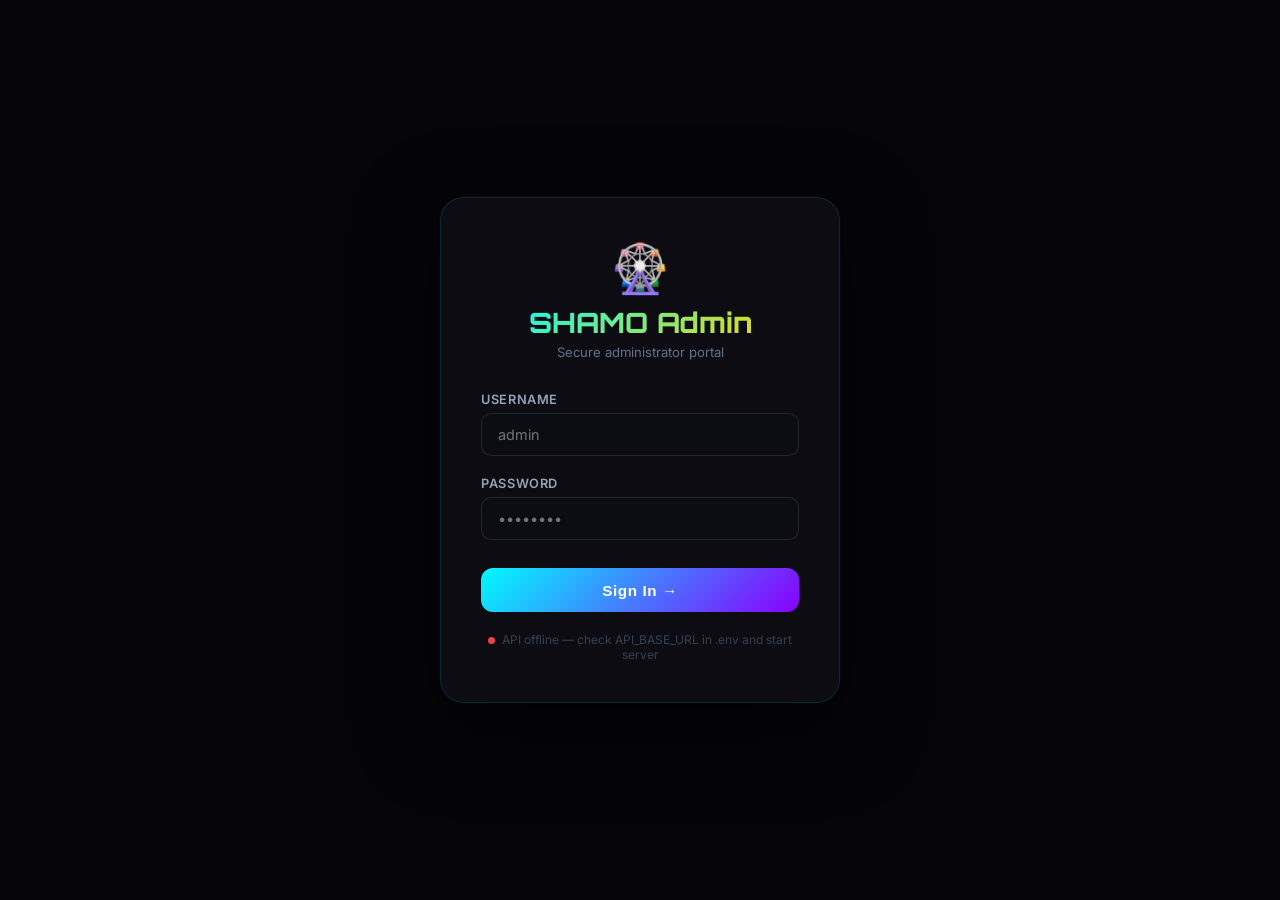
<file: admin/index.html>
<!DOCTYPE html>
<html lang="en">

<head>
  <meta charset="UTF-8" />
  <meta name="viewport" content="width=device-width,initial-scale=1.0" />
  <title>SHAMO Admin — Dashboard</title>
  <link href="https://fonts.googleapis.com/css2?family=Orbitron:wght@500;600;700;800;900&family=Inter:wght@300;400;500;600;700&display=swap" rel="stylesheet" />
  <link rel="stylesheet" href="_shared.css" />
  <style>
    .db-badge {
      display: inline-flex;
      align-items: center;
      gap: 0.5rem;
      background: rgba(0, 0, 0, 0.35);
      border: 1px solid rgba(0, 250, 255, 0.2);
      border-radius: 999px;
      padding: 0.35rem 0.9rem;
      font-size: 0.75rem;
      font-weight: 600;
      letter-spacing: 0.04em;
      color: var(--muted);
      transition: border-color 0.3s, box-shadow 0.3s, color 0.3s;
    }
    .db-badge.ok {
      color: var(--cyan);
      border-color: rgba(0, 250, 255, 0.4);
      box-shadow: 0 0 20px rgba(0, 250, 255, 0.15);
    }
    .db-dot {
      width: 8px;
      height: 8px;
      border-radius: 50%;
      background: var(--muted2);
      flex-shrink: 0;
      transition: background 0.3s, box-shadow 0.3s;
    }
    .db-dot.ok {
      background: var(--cyan);
      box-shadow: 0 0 0 0 rgba(0, 250, 255, 0.6);
      animation: db-pulse-cyan 2s ease-in-out infinite;
    }
    .db-dot.err {
      background: var(--red);
      box-shadow: 0 0 12px rgba(255, 51, 102, 0.5);
    }
    @keyframes db-pulse-cyan {
      0%, 100% { box-shadow: 0 0 0 0 rgba(0, 250, 255, 0.5); }
      70% { box-shadow: 0 0 0 8px rgba(0, 250, 255, 0); }
    }
  </style>
</head>

<body>
  <div class="admin-layout">
    <div id="sidebar" class="sidebar"></div>
    <div class="main-area">
      <div class="topbar">
        <h1>Dashboard <span class="subtitle">— Overview</span></h1>
        <div class="topbar-actions">
          <div class="db-badge" id="dbBadge" title="Database connection status">
            <span class="db-dot" id="dbDot"></span>
            <span id="dbLabel">Checking DB…</span>
          </div>
          <button class="btn btn-ghost btn-sm" onclick="loadAll()">🔄 Refresh</button>
          <span id="lastUpdated" style="font-size:.72rem;color:var(--muted);letter-spacing:.01em;min-width:200px;text-align:right"></span>
        </div>
      </div>
      <div class="content">
        <!-- Stats grid -->
        <div class="stats-grid" id="statsGrid">
          <div class="stat-card">
            <div class="stat-value" style="color:var(--muted)">…</div>
            <div class="stat-label">Loading</div>
          </div>
          <div class="stat-card">
            <div class="stat-value" style="color:var(--muted)">…</div>
            <div class="stat-label">Loading</div>
          </div>
          <div class="stat-card">
            <div class="stat-value" style="color:var(--muted)">…</div>
            <div class="stat-label">Loading</div>
          </div>
          <div class="stat-card">
            <div class="stat-value" style="color:var(--muted)">…</div>
            <div class="stat-label">Loading</div>
          </div>
          <div class="stat-card">
            <div class="stat-value" style="color:var(--muted)">…</div>
            <div class="stat-label">Loading</div>
          </div>
          <div class="stat-card">
            <div class="stat-value" style="color:var(--muted)">…</div>
            <div class="stat-label">Loading</div>
          </div>
        </div>

        <div class="grid-2">
          <!-- Active Game -->
          <div class="panel">
            <div class="panel-header">
              <h2>🎮 Active Game</h2>
            </div>
            <div class="panel-body" id="activeGamePanel">
              <div style="color:var(--muted);padding:1rem;text-align:center">⏳ Loading…</div>
            </div>
          </div>

          <!-- Pending Attention -->
          <div class="panel">
            <div class="panel-header">
              <h2>🔔 Pending Attention</h2>
            </div>
            <div class="panel-body" id="pendingPanel">
              <div style="color:var(--muted);padding:1rem;text-align:center">⏳ Loading…</div>
            </div>
          </div>
        </div>

        <div class="grid-2">
          <!-- Top Players -->
          <div class="panel">
            <div class="panel-header">
              <h2>🏆 Top Players</h2>
            </div>
            <div class="panel-body" id="leaderboardPanel">
              <div style="color:var(--muted);text-align:center">⏳ Loading…</div>
            </div>
          </div>

          <!-- Quick Actions -->
          <div class="panel">
            <div class="panel-header">
              <h2>⚡ Quick Actions</h2>
            </div>
            <div class="panel-body" style="display:flex;flex-direction:column;gap:.65rem">
              <a href="games.html" class="btn btn-primary">🎮 Manage Games</a>
              <a href="questions.html" class="btn btn-green">❓ Review Questions</a>
              <a href="withdrawals.html" class="btn btn-ghost">💸 Process Withdrawals</a>
              <a href="companies.html" class="btn btn-ghost">🏢 Verify Companies</a>
              <a href="analytics.html" class="btn btn-ghost">📈 View Analytics</a>
            </div>
          </div>
        </div>
      </div>
    </div>
  </div>
  <!-- SHAMO_ENV -->
  <script src="_shared.js"></script>
  <script>
    buildSidebar('dashboard');

    // Live Ethiopian clock
    function tickEtClock() {
      const el = document.getElementById('lastUpdated');
      if (el) el.textContent = '🕐 ' + fmtTimeOnly(new Date()) + ' · Ethiopia';
    }
    tickEtClock();
    setInterval(tickEtClock, 1000);

    async function loadAll() {
      await Promise.all([loadStats(), loadActiveGame(), loadPending(), loadLeaderboard()]);
    }

    async function loadStats() {
      try {
        const s = await apiGet('/stats');
        const warn = s.stats_degraded
          ? `<div style="grid-column:1/-1;padding:.85rem 1rem;background:rgba(249,115,22,.12);border:1px solid rgba(249,115,22,.35);border-radius:10px;font-size:.82rem;color:#fdba74;margin-bottom:.35rem">⚠️ Dashboard data may be incomplete. ${String(s.stats_error || '').replace(/</g, '&lt;')}</div>`
          : '';
        const payoutShow = (s.total_payout != null && s.total_payout !== '') ? s.total_payout : (s.platform_fee_income ?? 0);
        document.getElementById('statsGrid').innerHTML = warn + [
          { icon: '👥', label: 'Total Users', val: fmtN(s.total_users), cls: 'blue' },
          { icon: '✅', label: 'Active Users', val: fmtN(s.active_users), cls: 'green' },
          { icon: '🚫', label: 'Banned', val: fmtN(s.banned_users), cls: 'red' },
          { icon: '🎮', label: 'Total Games', val: fmtN(s.total_games), cls: 'purple' },
          { icon: '🏢', label: 'Companies', val: fmtN(s.total_companies), cls: 'gold' },
          { icon: '❓', label: 'Pending Questions', val: fmtN(s.pending_questions), cls: 'gold' },
          { icon: '💸', label: 'Pending Withdrawals', val: fmtN(s.pending_withdrawals), cls: 'orange' },
          { icon: '💰', label: 'Platform fee income', val: fmt$(payoutShow), cls: 'green' },
        ].map(s => `<div class="stat-card ${s.cls}">
      <div class="stat-icon ${s.cls}">${s.icon}</div>
      <div class="stat-value">${s.val}</div>
      <div class="stat-label">${s.label}</div>
    </div>`).join('');
        if (s.stats_degraded) showToast('Some stats could not be loaded — check API logs / database.', 'error', 5000);
      } catch (e) {
        document.getElementById('statsGrid').innerHTML = `<div style="color:var(--muted);grid-column:1/-1;text-align:center">❌ Failed to load stats: ${e.message}</div>`;
      }
    }

    async function loadActiveGame() {
      try {
        const r = await apiGet('/games?status=active&per_page=1');
        const g = r.data?.[0];
        const el = document.getElementById('activeGamePanel');
        if (!g) { el.innerHTML = '<div style="color:var(--muted);text-align:center;padding:1rem">No active game right now</div>'; return; }
        el.innerHTML = `
      <div style="display:flex;justify-content:space-between;align-items:start;margin-bottom:.75rem">
        <div>
          <div style="font-weight:700;font-size:1rem">${g.title}</div>
          <div style="font-size:.72rem;color:var(--muted)">${fmtDate(g.game_date)}</div>
          <div style="font-size:.72rem;color:#E8B84B;margin-top:2px">
            ${g.starts_at ? '▶ ' + fmtTime(g.starts_at) : ''}
            ${g.ends_at   ? ' — ⏹ ' + fmtTime(g.ends_at) : ''}
          </div>
        </div>
        ${badge(g.status)}
      </div>
      <div style="display:grid;grid-template-columns:1fr 1fr;gap:.5rem;margin-bottom:.75rem">
        <div style="background:var(--surface);border-radius:8px;padding:.6rem;text-align:center">
          <div style="font-weight:700;color:var(--gold)">${fmtN(g.prize_pool_etb || g.prize_pool_remaining || 0)} ETB</div>
          <div style="font-size:.7rem;color:var(--muted)">Prize Pool</div>
        </div>
        <div style="background:var(--surface);border-radius:8px;padding:.6rem;text-align:center">
          <div style="font-weight:700">${fmtN(g.total_players)}</div>
          <div style="font-size:.7rem;color:var(--muted)">Players</div>
        </div>
      </div>
      <button class="btn btn-red btn-sm" onclick="endGame('${g.id}')">⏹ End Game</button>`;
      } catch (e) {
        document.getElementById('activeGamePanel').innerHTML = `<span style="color:var(--muted)">${e.message}</span>`;
      }
    }

    async function endGame(id) {
      try {
        await apiPost(`/games/${id}/end`);
        showToast('Game ended', 'info');
        loadActiveGame(); loadStats();
      } catch (e) { showToast(e.message, 'error'); }
    }

    async function loadPending() {
      try {
        const [w, q2, c] = await Promise.all([
          apiGet('/withdrawals?status=pending&per_page=3'),
          apiGet('/questions?status=pending&per_page=3'),
          apiGet('/companies?status=pending&per_page=3'),
        ]);
        let html = '';
        if (w.total > 0) html += `<a href="withdrawals.html" class="alert-item orange">💸 <b>${w.total}</b> pending withdrawal${w.total > 1 ? 's' : ''}</a>`;
        if (q2.total > 0) html += `<a href="questions.html" class="alert-item gold">❓ <b>${q2.total}</b> question${q2.total > 1 ? 's' : ''} need review</a>`;
        if (c.total > 0) html += `<a href="companies.html" class="alert-item blue">🏢 <b>${c.total}</b> company application${c.total > 1 ? 's' : ''}</a>`;
        if (!html) html = '<div style="color:var(--muted);text-align:center;padding:1rem">✅ All clear!</div>';
        document.getElementById('pendingPanel').innerHTML = html;
      } catch (e) {
        document.getElementById('pendingPanel').innerHTML = `<span style="color:var(--muted)">${e.message}</span>`;
      }
    }

    async function loadLeaderboard() {
      try {
        const r = await apiGet('/users?sort=total_earned&per_page=5');
        const el = document.getElementById('leaderboardPanel');
        if (!r.data?.length) { el.innerHTML = '<div style="color:var(--muted);text-align:center">No data yet</div>'; return; }
        el.innerHTML = r.data.map((u, i) => `
      <div class="list-row" style="display:flex;align-items:center;gap:.75rem;padding:.5rem 0;border-bottom:1px solid var(--border)">
        <div style="font-size:1.2rem">${['🥇', '🥈', '🥉', '4️⃣', '5️⃣'][i] || i + 1}</div>
        <div style="flex:1">
          <div style="font-weight:600;font-size:.88rem">${u.first_name || ''} ${u.last_name || ''}</div>
          <div style="font-size:.72rem;color:var(--muted)">@${u.telegram_username || '—'} · ${u.games_played || 0} games</div>
        </div>
        <div style="font-weight:700;color:var(--gold)">${fmt$(u.total_earned)}</div>
      </div>`).join('');
      } catch (e) {
        document.getElementById('leaderboardPanel').innerHTML = `<span style="color:var(--muted)">${e.message}</span>`;
      }
    }

    // ── Live DB status badge ──────────────────────────
    async function checkDB() {
      const badge = document.getElementById('dbBadge');
      const dot = document.getElementById('dbDot');
      const label = document.getElementById('dbLabel');
      try {
        const r = await fetch(API + '/health', { signal: AbortSignal.timeout(4000) });
        const d = await r.json();
        const ok = d.db === 'connected';
        dot.className = 'db-dot ' + (ok ? 'ok' : 'err');
        label.textContent = ok ? 'DB Connected' : 'DB Offline';
        if (badge) badge.classList.toggle('ok', ok);
      } catch {
        dot.className = 'db-dot err';
        label.textContent = 'API Offline';
        if (badge) badge.classList.remove('ok');
      }
    }
    checkDB();
    setInterval(checkDB, 30000); // re-check every 30 s

    loadAll();
  </script>
</body>

</html>
</file>
<file: admin/_shared.css>
/* SHAMO Admin — Dark luxury gaming / e-sports control panel */
@import url('https://fonts.googleapis.com/css2?family=Orbitron:wght@500;600;700;800;900&family=Inter:wght@300;400;500;600;700&display=swap');

*,
*::before,
*::after {
  box-sizing: border-box;
  margin: 0;
  padding: 0;
}

:root {
  /* Luxury dark — deep matte charcoal */
  --bg: #0F0F14;
  --surface: #14141c;
  --card: #18181f;
  --card2: #1c1c24;
  /* Accents — warm gold #D4A017 + muted cyan */
  --gold: #D4A017;
  --gold-dim: rgba(212, 160, 23, 0.12);
  --gold2: #e4b830;
  --cyan: #00d4e0;
  --cyan-dim: rgba(0, 212, 224, 0.1);
  --violet: #8a00ff;
  --violet-dim: rgba(138, 0, 255, 0.1);
  --green: #00ff88;
  --blue: #00d4ff;
  --purple: #a855f7;
  --red: #ff3366;
  --orange: #ff9500;
  /* Borders — light silver transparent, menu dividers #FFFFFF12 */
  --border: rgba(255, 255, 255, 0.08);
  --border2: rgba(255, 255, 255, 0.10);
  --border-subtle: rgba(255, 255, 255, 0.05);
  --border-divider: rgba(255, 255, 255, 0.12);
  --text: #e8ecf4;
  --muted: #94a3b8;
  --muted2: #64748b;
  --sidebar-w: 260px;
  --sidebar-w-collapsed: 72px;
  /* Soft matte glow (reduced neon) */
  --glow-cyan: 0 0 20px rgba(0, 212, 224, 0.12);
  --glow-gold: 0 0 20px rgba(212, 160, 23, 0.14);
  --glow-violet: 0 0 16px rgba(138, 0, 255, 0.12);
  /* Spacing — generous whitespace */
  --space-3xs: 0.25rem;
  --space-2xs: 0.5rem;
  --space-xs: 0.75rem;
  --space-sm: 1rem;
  --space-md: 1.25rem;
  --space-lg: 1.5rem;
  --space-xl: 2rem;
  --space-2xl: 2.5rem;
  --space-3xl: 3rem;
  --touch-min: 44px;
}

html,
body {
  height: 100%;
  font-family: 'Inter', sans-serif;
  background: var(--bg);
  color: var(--text);
  font-size: 14px;
  line-height: 1.5;
  -webkit-font-smoothing: antialiased;
  -moz-osx-font-smoothing: grayscale;
}

/* Typography — Orbitron for headings */
h1, h2, h3, .font-heading {
  font-family: 'Orbitron', sans-serif;
  font-weight: 700;
  letter-spacing: 0.02em;
}

/* Scrollbar — thin, cyan-gold accent */
::-webkit-scrollbar {
  width: 6px;
  height: 6px;
}
::-webkit-scrollbar-track {
  background: var(--surface);
}
::-webkit-scrollbar-thumb {
  background: linear-gradient(180deg, var(--cyan), var(--gold));
  border-radius: 3px;
}
::-webkit-scrollbar-thumb:hover {
  background: var(--cyan);
  box-shadow: 0 0 10px rgba(0, 212, 224, 0.15);
}

/* LAYOUT */
.admin-layout {
  display: flex;
  height: 100vh;
  overflow: hidden;
}

/* SIDEBAR — glassmorphism, collapsible */
.sidebar {
  width: var(--sidebar-w);
  background: rgba(20, 20, 28, 0.88);
  backdrop-filter: blur(20px);
  -webkit-backdrop-filter: blur(20px);
  border-right: 1px solid var(--border);
  display: flex;
  flex-direction: column;
  flex-shrink: 0;
  overflow-x: hidden;
  overflow-y: auto;
  transition: width 0.3s cubic-bezier(0.4, 0, 0.2, 1), box-shadow 0.3s ease, opacity 0.25s ease;
  position: relative;
}
.sidebar::after {
  content: '';
  position: absolute;
  top: 0;
  right: 0;
  width: 1px;
  height: 100%;
  background: linear-gradient(180deg, transparent, rgba(0, 246, 255, 0.06), transparent);
  pointer-events: none;
}
.sidebar.collapsed {
  width: var(--sidebar-w-collapsed);
}
.sidebar.collapsed .sidebar-logo .brand,
.sidebar.collapsed .sidebar-section-label,
.sidebar.collapsed .nav-item .nav-label,
.sidebar.collapsed .nav-badge,
.sidebar.collapsed .user-chip .info,
.sidebar.collapsed .admin-dev-footer {
  opacity: 0;
  visibility: hidden;
  width: 0;
  overflow: hidden;
  white-space: nowrap;
  transition: opacity 0.2s, width 0.2s;
}
.sidebar.collapsed .nav-item {
  justify-content: center;
  padding-left: 0;
  padding-right: 0;
}
.sidebar.collapsed .sidebar-logo {
  justify-content: center;
  padding-left: 0;
  padding-right: 0;
}

.sidebar-logo {
  padding: 1.25rem 1rem 1rem;
  border-bottom: 1px solid var(--border);
  display: flex;
  align-items: center;
  gap: 0.75rem;
  min-height: 64px;
}
.sidebar-logo .icon {
  width: 40px;
  height: 40px;
  background: linear-gradient(135deg, var(--cyan), var(--gold));
  border-radius: 12px;
  display: flex;
  align-items: center;
  justify-content: center;
  font-size: 1.2rem;
  flex-shrink: 0;
  box-shadow: var(--glow-cyan);
  transition: transform 0.25s ease, box-shadow 0.25s ease;
}
.sidebar:hover .sidebar-logo .icon {
  box-shadow: 0 0 20px rgba(0, 212, 224, 0.18), 0 0 12px rgba(212, 160, 23, 0.12);
}
.sidebar-logo .brand h2 {
  font-family: 'Orbitron', sans-serif;
  font-size: 1.05rem;
  font-weight: 800;
  background: linear-gradient(135deg, var(--cyan), var(--gold));
  -webkit-background-clip: text;
  -webkit-text-fill-color: transparent;
  background-clip: text;
  letter-spacing: 2px;
}
.sidebar-logo .brand p {
  font-size: 0.65rem;
  color: var(--muted);
  letter-spacing: 1.5px;
  text-transform: uppercase;
  margin-top: 2px;
}

.sidebar-section {
  padding: 1rem 0.75rem 0.5rem;
}
.sidebar-section-label {
  font-size: 0.65rem;
  font-weight: 700;
  color: var(--muted2);
  letter-spacing: 2px;
  text-transform: uppercase;
  padding: 0 0.5rem;
  margin-bottom: 0.5rem;
}

.nav-item {
  display: flex;
  align-items: center;
  gap: 0.75rem;
  padding: 0.7rem 0.85rem;
  border-radius: 12px;
  color: var(--muted);
  text-decoration: none;
  font-size: 0.85rem;
  font-weight: 500;
  transition: color 0.2s, background 0.2s, transform 0.2s, box-shadow 0.2s;
  position: relative;
  cursor: pointer;
  margin-bottom: 2px;
}
.nav-item .icon {
  font-size: 1.1rem;
  width: 24px;
  text-align: center;
  flex-shrink: 0;
  transition: text-shadow 0.2s, transform 0.2s;
}
.nav-item:hover {
  background: rgba(0, 246, 255, 0.06);
  color: var(--cyan);
}
.nav-item:hover .icon {
  text-shadow: 0 0 12px rgba(0, 246, 255, 0.5);
  transform: scale(1.05);
}
.nav-item.active {
  background: linear-gradient(90deg, rgba(212, 160, 23, 0.08), transparent);
  color: var(--gold);
  font-weight: 600;
}
.nav-item.active::before {
  content: '';
  position: absolute;
  left: 0;
  bottom: 0;
  top: 0;
  width: 3px;
  background: linear-gradient(180deg, var(--gold), var(--cyan));
  border-radius: 0 3px 3px 0;
  box-shadow: var(--glow-gold);
}
.nav-item.active .icon {
  text-shadow: 0 0 14px rgba(212, 160, 23, 0.6);
}

.nav-badge {
  margin-left: auto;
  background: linear-gradient(135deg, var(--red), var(--violet));
  color: #fff;
  font-size: 0.7rem;
  font-weight: 700;
  padding: 3px 9px;
  border-radius: 20px;
  min-width: 20px;
  text-align: center;
  box-shadow: 0 0 14px rgba(255, 51, 102, 0.25);
  animation: badge-pop-in 0.35s ease backwards, badge-pulse 2s ease-in-out 0.4s infinite;
}
@keyframes badge-pop-in {
  from { transform: scale(0.8); opacity: 0; }
  to { transform: scale(1); opacity: 1; }
}
@keyframes badge-pulse {
  0%, 100% { opacity: 1; box-shadow: 0 0 14px rgba(255, 51, 102, 0.25); }
  50% { opacity: 0.9; box-shadow: 0 0 18px rgba(255, 51, 102, 0.35); }
}

.sidebar-footer {
  margin-top: auto;
  padding: 1rem 0.75rem;
  border-top: 1px solid var(--border);
}
.admin-dev-footer {
  margin-top: 0.75rem;
  padding-top: 0.65rem;
  border-top: 1px solid var(--border);
  font-size: 0.68rem;
  font-weight: 600;
  color: var(--muted);
  letter-spacing: 0.08em;
  text-align: center;
}
.user-chip {
  display: flex;
  align-items: center;
  gap: 0.65rem;
  padding: 0.55rem;
  border-radius: 12px;
  cursor: pointer;
  transition: background 0.2s, box-shadow 0.2s;
}
.user-chip:hover {
  background: rgba(138, 0, 255, 0.08);
  box-shadow: 0 0 20px rgba(138, 0, 255, 0.1);
}
.user-avatar {
  width: 34px;
  height: 34px;
  background: linear-gradient(135deg, var(--cyan), var(--gold));
  border-radius: 50%;
  display: flex;
  align-items: center;
  justify-content: center;
  font-size: 0.8rem;
  font-weight: 700;
  color: #0F0F14;
  flex-shrink: 0;
  box-shadow: var(--glow-cyan);
}
.user-chip .info p { font-size: 0.82rem; font-weight: 600; }
.user-chip .info span { font-size: 0.7rem; color: var(--muted); }

/* MAIN */
.main-area {
  flex: 1;
  display: flex;
  flex-direction: column;
  overflow: hidden;
}

/* TOPBAR — glassmorphism, gold-cyan accent line */
.topbar {
  height: 60px;
  background: rgba(20, 20, 28, 0.9);
  backdrop-filter: blur(16px);
  border-bottom: 1px solid var(--border);
  display: flex;
  align-items: center;
  padding: 0 1.5rem;
  gap: 1rem;
  flex-shrink: 0;
  position: relative;
}
.topbar::after {
  content: '';
  position: absolute;
  left: 0;
  right: 0;
  bottom: 0;
  height: 1px;
  background: linear-gradient(90deg, transparent, rgba(212, 160, 23, 0.25), rgba(0, 246, 255, 0.2), transparent);
  opacity: 0.8;
  pointer-events: none;
}
.topbar h1 {
  font-family: 'Orbitron', sans-serif;
  font-size: 1.1rem;
  font-weight: 700;
  flex: 1;
  line-height: 1.4;
  background: linear-gradient(90deg, var(--text), var(--muted));
  -webkit-background-clip: text;
  -webkit-text-fill-color: transparent;
  background-clip: text;
}
.topbar .subtitle {
  font-size: 0.78rem;
  color: var(--muted);
  font-weight: 400;
  -webkit-text-fill-color: var(--muted);
}
.topbar-actions {
  display: flex;
  align-items: center;
  gap: 0.75rem;
}

/* CONTENT — generous padding */
.content {
  flex: 1;
  overflow-y: auto;
  padding: var(--space-xl);
  min-width: 0;
}

/* STAT CARDS — glassmorphic, hover lift + glow */
.stats-grid {
  display: grid;
  grid-template-columns: repeat(auto-fill, minmax(200px, 1fr));
  gap: 1rem;
  margin-bottom: 1.5rem;
}
.stat-card {
  background: rgba(24, 24, 31, 0.75);
  backdrop-filter: blur(16px);
  -webkit-backdrop-filter: blur(16px);
  border: 1px solid var(--border);
  border-radius: 16px;
  padding: 1.35rem;
  position: relative;
  overflow: hidden;
  transition: transform 0.3s cubic-bezier(0.4, 0, 0.2, 1), box-shadow 0.3s ease, border-color 0.3s;
}
.stat-card::before {
  content: '';
  position: absolute;
  inset: 0;
  border-radius: 16px;
  padding: 1px;
  background: linear-gradient(135deg, rgba(212, 160, 23, 0.08), transparent 40%, transparent 60%, rgba(0, 246, 255, 0.06));
  -webkit-mask: linear-gradient(#fff 0 0) content-box, linear-gradient(#fff 0 0);
  mask: linear-gradient(#fff 0 0) content-box, linear-gradient(#fff 0 0);
  -webkit-mask-composite: xor;
  mask-composite: exclude;
  pointer-events: none;
}
.stat-card:hover {
  transform: translateY(-4px) scale(1.01);
  box-shadow: 0 20px 40px rgba(0, 0, 0, 0.35), var(--glow-cyan);
  border-color: rgba(255, 255, 255, 0.1);
}
.stat-card.gold::after { background: radial-gradient(circle at 100% 0%, var(--gold-dim), transparent 60%); }
.stat-card.green::after { background: radial-gradient(circle at 100% 0%, var(--cyan-dim), transparent 60%); }
.stat-card.blue::after { background: radial-gradient(circle at 100% 0%, rgba(0, 212, 255, 0.1), transparent 60%); }
.stat-card.purple::after { background: radial-gradient(circle at 100% 0%, var(--violet-dim), transparent 60%); }
.stat-card.red::after { background: radial-gradient(circle at 100% 0%, rgba(255, 51, 102, 0.1), transparent 60%); }
.stat-card.orange::after { background: radial-gradient(circle at 100% 0%, rgba(255, 149, 0, 0.1), transparent 60%); }
.stat-card::after {
  content: '';
  position: absolute;
  top: 0;
  right: 0;
  width: 100px;
  height: 100px;
  border-radius: 50%;
  opacity: 0.5;
  transform: translate(30%, -30%);
  pointer-events: none;
}
.stat-icon {
  width: 42px;
  height: 42px;
  border-radius: 12px;
  display: flex;
  align-items: center;
  justify-content: center;
  font-size: 1.15rem;
  margin-bottom: 0.9rem;
  transition: box-shadow 0.25s;
}
.stat-icon.gold { background: var(--gold-dim); box-shadow: 0 0 14px rgba(212, 160, 23, 0.12); }
.stat-icon.green { background: var(--cyan-dim); box-shadow: 0 0 14px rgba(0, 212, 224, 0.08); }
.stat-icon.blue { background: rgba(0, 212, 255, 0.12); }
.stat-icon.purple { background: var(--violet-dim); }
.stat-icon.red { background: rgba(255, 51, 102, 0.12); }
.stat-icon.orange { background: rgba(255, 149, 0, 0.12); }
.stat-value {
  font-family: 'Orbitron', sans-serif;
  font-size: 1.65rem;
  font-weight: 800;
  letter-spacing: -0.02em;
  line-height: 1.1;
  margin-bottom: 0.25rem;
}
.stat-label { font-size: 0.75rem; color: var(--muted); font-weight: 500; }
.stat-trend { font-size: 0.72rem; margin-top: 0.5rem; display: flex; align-items: center; gap: 0.25rem; }
.stat-trend.up { color: var(--green); }
.stat-trend.down { color: var(--red); }

/* Circular progress ring (for prize pool / progress cards) */
.progress-ring-wrap {
  position: relative;
  width: 64px;
  height: 64px;
  flex-shrink: 0;
}
.progress-ring-wrap svg {
  transform: rotate(-90deg);
}
.progress-ring-bg {
  fill: none;
  stroke: var(--border);
  stroke-width: 6;
}
.progress-ring-fill {
  fill: none;
  stroke: url(#progressGradient);
  stroke-width: 6;
  stroke-linecap: round;
  transition: stroke-dashoffset 0.6s cubic-bezier(0.4, 0, 0.2, 1);
}
.progress-ring-value {
  position: absolute;
  inset: 0;
  display: flex;
  align-items: center;
  justify-content: center;
  font-family: 'Orbitron', sans-serif;
  font-size: 0.85rem;
  font-weight: 800;
  color: var(--text);
}

/* PANELS — glassmorphism, subtle silver border */
.panel {
  background: rgba(24, 24, 31, 0.7);
  backdrop-filter: blur(16px);
  -webkit-backdrop-filter: blur(16px);
  border: 1px solid rgba(255, 255, 255, 0.08);
  border-radius: 16px;
  overflow: hidden;
  margin-bottom: 1.25rem;
  transition: transform 0.25s ease, box-shadow 0.25s ease, border-color 0.25s ease;
}
.panel:hover {
  border-color: rgba(255, 255, 255, 0.1);
  box-shadow: 0 0 24px rgba(0, 0, 0, 0.25), 0 0 0 1px rgba(255, 255, 255, 0.06);
  transform: translateY(-2px);
}
.panel-header {
  display: flex;
  align-items: center;
  justify-content: space-between;
  padding: 1rem 1.25rem;
  border-bottom: 1px solid var(--border);
}
.panel-header h2 {
  font-family: 'Orbitron', sans-serif;
  font-size: 0.95rem;
  font-weight: 700;
}
.panel-body { padding: 1.25rem; }

/* TABLE — luxury: subtle silver borders, zebra, hover cyan glow, row fade-in */
.table-wrap { overflow-x: auto; border-radius: 12px; overflow: hidden; }
table { width: 100%; border-collapse: collapse; }
.data-table {
  border: 1px solid var(--border-subtle);
  border-radius: 12px;
  overflow: hidden;
}
.data-table thead tr th {
  padding: 0.85rem 1rem;
  text-align: left;
  font-size: 0.7rem;
  font-weight: 700;
  color: var(--muted);
  text-transform: uppercase;
  letter-spacing: 1.5px;
  border-bottom: 1px solid rgba(255, 255, 255, 0.08);
  background: rgba(20, 20, 28, 0.98);
  white-space: nowrap;
  line-height: 1.5;
}
.data-table tbody tr {
  transition: background 0.25s ease, box-shadow 0.25s ease, opacity 0.3s ease;
  animation: table-row-fade 0.4s ease backwards;
}
.data-table tbody tr:nth-child(1) { animation-delay: 0.02s; }
.data-table tbody tr:nth-child(2) { animation-delay: 0.04s; }
.data-table tbody tr:nth-child(3) { animation-delay: 0.06s; }
.data-table tbody tr:nth-child(4) { animation-delay: 0.08s; }
.data-table tbody tr:nth-child(5) { animation-delay: 0.1s; }
.data-table tbody tr:nth-child(6) { animation-delay: 0.12s; }
.data-table tbody tr:nth-child(7) { animation-delay: 0.14s; }
.data-table tbody tr:nth-child(8) { animation-delay: 0.16s; }
.data-table tbody tr:nth-child(9) { animation-delay: 0.18s; }
.data-table tbody tr:nth-child(10) { animation-delay: 0.2s; }
.data-table tbody tr:nth-child(n+11) { animation-delay: 0.22s; }
.data-table tbody tr:nth-child(odd) { background: transparent; }
.data-table tbody tr:nth-child(even) {
  background: rgba(255, 255, 255, 0.03);
}
.data-table tbody tr:hover {
  background: rgba(0, 212, 224, 0.04);
  box-shadow: inset 0 0 0 1px rgba(255, 255, 255, 0.08), 0 0 16px rgba(0, 212, 224, 0.06);
}
.data-table tbody tr td {
  padding: 0.9rem 1rem;
  font-size: 0.83rem;
  line-height: 1.5;
  border-bottom: 1px solid rgba(255, 255, 255, 0.05);
  vertical-align: middle;
}
.data-table tbody tr:last-child td { border-bottom: none; }
@keyframes table-row-fade {
  from { opacity: 0; transform: translateY(4px); }
  to { opacity: 1; transform: translateY(0); }
}

/* Data table — mobile card layout (labels via data-label set by JS) */
@media (max-width: 768px) {
  .table-wrap { overflow-x: visible; margin: 0; padding: 0; }
  .data-table,
  .data-table tbody,
  .data-table tr,
  .data-table td { display: block; }
  .data-table thead { display: none; }
  .data-table tbody tr {
    background: rgba(24, 24, 31, 0.8);
    backdrop-filter: blur(12px);
    border: 1px solid rgba(255, 255, 255, 0.08);
    border-radius: 14px;
    margin-bottom: var(--space-sm);
    padding: var(--space-sm) var(--space-md);
    box-shadow: 0 4px 20px rgba(0, 0, 0, 0.25);
    transition: box-shadow 0.2s ease, border-color 0.2s ease;
  }
  .data-table tbody tr:active {
    box-shadow: 0 0 0 2px rgba(0, 212, 224, 0.15);
  }
  .data-table tbody tr td {
    display: flex;
    align-items: center;
    justify-content: space-between;
    gap: var(--space-sm);
    padding: var(--space-xs) 0;
    border-bottom: 1px solid rgba(255, 255, 255, 0.05);
    font-size: 0.875rem;
  }
  .data-table tbody tr td:last-child { border-bottom: none; padding-bottom: 0; }
  .data-table tbody tr td:first-child { padding-top: 0; }
  .data-table tbody tr td[data-label]::before {
    content: attr(data-label);
    font-size: 0.7rem;
    font-weight: 600;
    color: var(--muted);
    text-transform: uppercase;
    letter-spacing: 0.05em;
    flex-shrink: 0;
    margin-right: var(--space-xs);
  }
  .data-table tbody tr td .btn,
  .data-table tbody tr td .badge { flex-shrink: 0; }
  .data-table tbody tr td > div:first-child { min-width: 0; }
}

/* BADGES — neon glow */
.badge {
  display: inline-flex;
  align-items: center;
  padding: 4px 10px;
  border-radius: 20px;
  font-size: 0.7rem;
  font-weight: 600;
  letter-spacing: 0.3px;
  transition: box-shadow 0.2s;
}
.badge-green { background: rgba(0, 255, 136, 0.12); color: #00ff88; }
.badge-gold { background: var(--gold-dim); color: var(--gold); box-shadow: 0 0 10px rgba(212, 160, 23, 0.12); }
.badge-blue { background: rgba(0, 212, 255, 0.12); color: var(--blue); }
.badge-red { background: rgba(255, 51, 102, 0.12); color: var(--red); }
.badge-purple { background: var(--violet-dim); color: #b366ff; }
.badge-orange { background: rgba(255, 149, 0, 0.12); color: var(--orange); }
.badge-muted { background: rgba(100, 116, 139, 0.15); color: var(--muted); }
/* Pulsing online status */
.badge-pulse {
  animation: status-pulse 2s ease-in-out infinite;
}
@keyframes status-pulse {
  0%, 100% { box-shadow: 0 0 0 0 rgba(0, 255, 136, 0.4); }
  50% { box-shadow: 0 0 0 6px rgba(0, 255, 136, 0); }
}

/* BUTTONS — ripple scale 1.05, neon borders */
.btn {
  display: inline-flex;
  align-items: center;
  gap: 0.45rem;
  padding: 0.55rem 1.1rem;
  border-radius: 10px;
  font-size: 0.82rem;
  font-weight: 600;
  font-family: inherit;
  cursor: pointer;
  border: none;
  transition: transform 0.2s cubic-bezier(0.4, 0, 0.2, 1), box-shadow 0.2s, opacity 0.2s;
  text-decoration: none;
  white-space: nowrap;
  position: relative;
  overflow: hidden;
}
.btn:hover {
  transform: scale(1.03);
  opacity: 0.98;
  box-shadow: inherit;
}
.btn:active {
  transform: scale(0.97);
}
.btn-primary {
  background: linear-gradient(135deg, var(--gold), var(--gold2));
  color: #0F0F14;
  box-shadow: var(--glow-gold), 0 4px 16px rgba(212, 160, 23, 0.25);
}
.btn-primary:hover {
  box-shadow: 0 0 20px rgba(212, 160, 23, 0.25), 0 4px 16px rgba(212, 160, 23, 0.15);
}
.btn-green {
  background: rgba(0, 255, 136, 0.1);
  color: #00ff88;
  border: 1px solid rgba(0, 255, 136, 0.3);
}
.btn-green:hover { box-shadow: 0 0 20px rgba(0, 255, 136, 0.2); }
.btn-red, .btn-danger {
  background: rgba(255, 51, 102, 0.1);
  color: #ff6699;
  border: 1px solid rgba(255, 51, 102, 0.25);
}
.btn-ghost {
  background: rgba(255, 255, 255, 0.04);
  color: var(--text);
  border: 1px solid var(--border);
}
.btn-ghost:hover {
  border-color: rgba(0, 212, 224, 0.2);
  box-shadow: 0 0 14px rgba(0, 212, 224, 0.06);
}
.btn-icon {
  padding: 0.5rem;
  width: 36px;
  height: 36px;
  justify-content: center;
}
.btn-sm {
  padding: 0.35rem 0.75rem;
  font-size: 0.75rem;
}

/* SEARCH / INPUT */
.search-input {
  display: flex;
  align-items: center;
  gap: 0.5rem;
  background: rgba(255, 255, 255, 0.03);
  border: 1px solid var(--border);
  border-radius: 10px;
  padding: 0.5rem 0.9rem;
  transition: border-color 0.2s, box-shadow 0.2s;
}
.search-input:focus-within {
  border-color: rgba(0, 212, 224, 0.35);
  box-shadow: 0 0 0 3px rgba(0, 212, 224, 0.08);
}
.search-input input:focus {
  outline: none;
}
.search-input input {
  background: none;
  border: none;
  outline: none;
  color: var(--text);
  font-size: 0.85rem;
  font-family: inherit;
  width: 200px;
}
.search-input input::placeholder { color: var(--muted2); }

/* SELECT — enhanced: gold underline when focused/selected, chevron, smooth transition */
select {
  background: rgba(255, 255, 255, 0.04);
  border: 1px solid var(--border);
  border-radius: 10px;
  padding: 0.55rem 2rem 0.55rem 0.9rem;
  color: var(--text);
  font-size: 0.82rem;
  font-family: inherit;
  cursor: pointer;
  outline: none;
  appearance: none;
  background-image: url("data:image/svg+xml,%3Csvg xmlns='http://www.w3.org/2000/svg' width='12' height='12' viewBox='0 0 12 12'%3E%3Cpath fill='%2394a3b8' d='M6 8L1 3h10z'/%3E%3C/svg%3E");
  background-repeat: no-repeat;
  background-position: right 0.75rem center;
  transition: border-color 0.25s ease, box-shadow 0.25s ease, border-bottom-color 0.25s ease;
  border-bottom: 2px solid transparent;
}
select:hover {
  border-color: rgba(255, 255, 255, 0.12);
}
select:focus,
select:active {
  border-color: rgba(212, 160, 23, 0.4);
  border-bottom-color: var(--gold);
  box-shadow: 0 0 0 3px rgba(212, 160, 23, 0.08);
}
option {
  background: var(--card);
  color: var(--text);
  padding: 0.5rem;
  border-bottom: 1px solid var(--border-divider);
}

/* MODAL — glassmorphism, luxury border */
.modal-overlay {
  position: fixed;
  inset: 0;
  background: rgba(0, 0, 0, 0.78);
  backdrop-filter: blur(10px);
  z-index: 100;
  display: flex;
  align-items: center;
  justify-content: center;
  padding: 1rem;
  opacity: 0;
  pointer-events: none;
  transition: opacity 0.25s ease;
}
.modal-overlay.open {
  opacity: 1;
  pointer-events: all;
}
.modal {
  background: rgba(20, 20, 28, 0.96);
  backdrop-filter: blur(24px);
  border: 1px solid rgba(255, 255, 255, 0.08);
  border-radius: 20px;
  width: 100%;
  max-width: 520px;
  max-height: 90vh;
  overflow-y: auto;
  transform: scale(0.96);
  transition: transform 0.3s cubic-bezier(0.4, 0, 0.2, 1);
  box-shadow: 0 30px 80px rgba(0, 0, 0, 0.5), 0 0 0 1px rgba(255, 255, 255, 0.06);
}
.modal-overlay.open .modal {
  transform: scale(1);
}
.modal-header {
  display: flex;
  align-items: center;
  justify-content: space-between;
  padding: 1.25rem 1.5rem;
  border-bottom: 1px solid var(--border-divider);
}
.modal-header h2 {
  font-family: 'Orbitron', sans-serif;
  font-size: 1rem;
  font-weight: 700;
}
.modal-body { padding: 1.5rem; }
.modal-footer {
  display: flex;
  gap: 0.75rem;
  justify-content: flex-end;
  padding: 1rem 1.5rem;
  border-top: 1px solid var(--border-divider);
}

.form-row { display: grid; grid-template-columns: 1fr 1fr; gap: 1rem; }
.form-group { margin-bottom: 1rem; }
.form-group label {
  display: block;
  font-size: 0.74rem;
  font-weight: 600;
  color: var(--muted);
  text-transform: uppercase;
  letter-spacing: 1.2px;
  margin-bottom: 0.4rem;
}
.form-group input,
.form-group select,
.form-group textarea {
  width: 100%;
  background: rgba(255, 255, 255, 0.04);
  border: 1px solid var(--border);
  border-radius: 10px;
  padding: 0.65rem 0.9rem;
  color: var(--text);
  font-size: 0.85rem;
  font-family: inherit;
  outline: none;
  transition: border-color 0.2s, box-shadow 0.2s;
}
.form-group input:focus,
.form-group select:focus,
.form-group textarea:focus {
  border-color: rgba(212, 160, 23, 0.4);
  box-shadow: 0 0 0 4px rgba(212, 160, 23, 0.08);
}
/* Validation — success: green pulse; error: red shake */
.form-group input.input-success,
.form-group select.input-success,
.form-group textarea.input-success {
  border-color: rgba(0, 255, 136, 0.5);
  box-shadow: 0 0 0 3px rgba(0, 255, 136, 0.12);
  animation: input-success-pulse 0.6s ease;
}
@keyframes input-success-pulse {
  0%, 100% { box-shadow: 0 0 0 3px rgba(0, 255, 136, 0.12); }
  50% { box-shadow: 0 0 0 6px rgba(0, 255, 136, 0.08), 0 0 20px rgba(0, 255, 136, 0.15); }
}
.form-group input.input-error,
.form-group select.input-error,
.form-group textarea.input-error {
  border-color: rgba(255, 51, 102, 0.5);
  box-shadow: 0 0 0 3px rgba(255, 51, 102, 0.1);
  animation: input-shake 0.5s ease;
}
@keyframes input-shake {
  0%, 100% { transform: translateX(0); }
  15%, 45%, 75% { transform: translateX(-6px); }
  30%, 60%, 90% { transform: translateX(6px); }
}
.form-group textarea { resize: vertical; min-height: 80px; }

.user-av {
  width: 34px;
  height: 34px;
  border-radius: 50%;
  background: linear-gradient(135deg, var(--cyan), var(--gold));
  display: flex;
  align-items: center;
  justify-content: center;
  font-size: 0.78rem;
  font-weight: 700;
  color: #0F0F14;
  flex-shrink: 0;
  box-shadow: var(--glow-cyan);
}
.user-av-info { display: flex; align-items: center; gap: 0.6rem; }
.user-av-info .name { font-weight: 600; font-size: 0.85rem; }
.user-av-info .sub { font-size: 0.72rem; color: var(--muted); }

/* PAGINATION */
.pagination {
  display: flex;
  align-items: center;
  gap: 0.4rem;
  padding: 1rem 1.25rem;
  border-top: 1px solid var(--border);
}
.pag-btn {
  width: 34px;
  height: 34px;
  border-radius: 10px;
  border: 1px solid var(--border);
  background: rgba(255, 255, 255, 0.03);
  color: var(--muted);
  font-size: 0.8rem;
  cursor: pointer;
  display: flex;
  align-items: center;
  justify-content: center;
  transition: all 0.2s;
  font-family: inherit;
  font-weight: 500;
}
.pag-btn:hover {
  border-color: rgba(0, 212, 224, 0.3);
  color: var(--cyan);
  box-shadow: 0 0 12px rgba(0, 212, 224, 0.1);
}
.pag-btn.active {
  background: linear-gradient(135deg, var(--gold), var(--gold2));
  border-color: transparent;
  color: #0F0F14;
  font-weight: 700;
  box-shadow: var(--glow-gold);
}
.pag-info { margin-left: auto; font-size: 0.75rem; color: var(--muted); }

.chart-placeholder {
  height: 220px;
  display: flex;
  flex-direction: column;
  align-items: center;
  justify-content: center;
  gap: 0.75rem;
  color: var(--muted);
  font-size: 0.82rem;
}

/* TOAST */
#toast-container {
  position: fixed;
  bottom: 1.5rem;
  right: 1.5rem;
  z-index: 9998;
  display: flex;
  flex-direction: column;
  gap: 0.6rem;
  pointer-events: none;
}
.toast {
  background: rgba(20, 20, 28, 0.98);
  border: 1px solid rgba(255, 255, 255, 0.08);
  border-left: 4px solid var(--muted);
  border-radius: 14px;
  padding: 0.9rem 1.25rem 0.9rem 1rem;
  font-size: 0.84rem;
  line-height: 1.5;
  display: flex;
  align-items: center;
  gap: 0.65rem;
  box-shadow: 0 20px 50px rgba(0, 0, 0, 0.5), 0 0 0 1px rgba(255, 255, 255, 0.06);
  animation: toastIn 0.35s cubic-bezier(0.34, 1.46, 0.64, 1);
  min-width: 280px;
  max-width: 360px;
  pointer-events: all;
}
.toast.success { border-left-color: #00ff88; }
.toast.error { border-left-color: var(--red); }
.toast.info { border-left-color: var(--cyan); }
.toast.warning { border-left-color: var(--orange); }
@keyframes toastIn {
  from { transform: translateX(110%) scale(0.95); opacity: 0; }
  to { transform: translateX(0) scale(1); opacity: 1; }
}

.grid-2 { display: grid; grid-template-columns: 1fr 1fr; gap: 1.25rem; }
.grid-3 { display: grid; grid-template-columns: 1fr 1fr 1fr; gap: 1.25rem; }

/* Page footer */
.admin-page-footer {
  margin-top: auto;
  padding: 0.75rem 1.25rem;
  border-top: 1px solid var(--border);
  font-size: 0.72rem;
  font-weight: 600;
  color: var(--muted);
  letter-spacing: 0.05em;
  text-align: center;
  background: var(--surface);
}

/* Header sidebar collapse (topbar) — simple, animated hover */
.header-sidebar-toggle {
  display: inline-flex;
  align-items: center;
  justify-content: center;
  width: 40px;
  height: 40px;
  margin-right: 0.5rem;
  padding: 0;
  border: 1px solid var(--border);
  border-radius: 10px;
  background: rgba(255, 255, 255, 0.04);
  color: var(--muted);
  cursor: pointer;
  transition: color 0.2s ease, background 0.2s ease, transform 0.2s ease, border-color 0.2s ease, box-shadow 0.2s ease;
}
.header-sidebar-toggle:hover {
  color: var(--gold);
  background: rgba(212, 160, 23, 0.1);
  border-color: rgba(212, 160, 23, 0.25);
  transform: scale(1.05);
  box-shadow: 0 0 14px rgba(212, 160, 23, 0.12);
}
.header-sidebar-toggle:active {
  transform: scale(0.98);
}
.header-sidebar-toggle .header-toggle-icon {
  font-size: 0.85rem;
  line-height: 1;
  transition: transform 0.25s ease;
}
.header-sidebar-toggle:hover .header-toggle-icon {
  transform: scale(1.1);
}
@media (max-width: 768px) {
  .header-sidebar-toggle { display: none; }
}

/* ─── Loading skeletons with shimmer ──────────────────────────────────────── */
.skeleton {
  background: linear-gradient(
    90deg,
    rgba(255, 255, 255, 0.04) 0%,
    rgba(255, 255, 255, 0.08) 50%,
    rgba(255, 255, 255, 0.04) 100%
  );
  background-size: 200% 100%;
  animation: skeleton-shimmer 1.2s ease-in-out infinite;
  border-radius: 10px;
}
.skeleton-text { height: 1em; }
.skeleton-title { height: 1.5em; width: 60%; }
.skeleton-avatar { width: 40px; height: 40px; border-radius: 50%; }
.skeleton-card { height: 120px; }
@keyframes skeleton-shimmer {
  0% { background-position: 200% 0; }
  100% { background-position: -200% 0; }
}

/* Success checkmark animation (use with .checkmark-wrap) */
.checkmark-wrap {
  display: inline-flex;
  align-items: center;
  justify-content: center;
  width: 24px;
  height: 24px;
  border-radius: 50%;
  background: rgba(0, 255, 136, 0.2);
  color: #00ff88;
}
.checkmark-wrap .checkmark {
  animation: checkmark-pop 0.4s cubic-bezier(0.34, 1.46, 0.64, 1) forwards;
}
@keyframes checkmark-pop {
  0% { transform: scale(0); opacity: 0; }
  50% { transform: scale(1.2); }
  100% { transform: scale(1); opacity: 1; }
}

/* Shake for errors */
.shake {
  animation: shake 0.5s ease;
}
@keyframes shake {
  0%, 100% { transform: translateX(0); }
  10%, 30%, 50%, 70%, 90% { transform: translateX(-4px); }
  20%, 40%, 60%, 80% { transform: translateX(4px); }
}

/* Toast success with subtle checkmark feel */
.toast.success {
  border-left-width: 5px;
  box-shadow: 0 20px 50px rgba(0, 0, 0, 0.5), 0 0 24px rgba(0, 255, 136, 0.08);
}

/* ─── Mobile-first responsive ─────────────────────────────────────────────── */
@media (max-width: 1024px) {
  .content { padding: var(--space-lg); }
  .stats-grid { grid-template-columns: repeat(2, 1fr); gap: var(--space-sm); }
  .topbar { padding: 0 var(--space-md); }
  .topbar h1 { font-size: 1rem; }
}

@media (max-width: 768px) {
  .admin-layout { position: relative; }
  .sidebar {
    position: fixed;
    left: 0;
    top: 0;
    bottom: 0;
    z-index: 1000;
    width: min(280px, 85vw);
    max-width: 280px;
    transform: translateX(-100%);
    transition: transform 0.3s cubic-bezier(0.4, 0, 0.2, 1), box-shadow 0.3s ease;
    box-shadow: none;
  }
  .sidebar.mobile-open {
    transform: translateX(0);
    box-shadow: 8px 0 32px rgba(0, 0, 0, 0.5);
  }
  .sidebar.collapsed { width: var(--sidebar-w-collapsed); }
  .sidebar.collapsed.mobile-open { width: min(280px, 85vw); max-width: 280px; }
  .sidebar-backdrop {
    display: none;
    position: fixed;
    inset: 0;
    background: rgba(0, 0, 0, 0.5);
    backdrop-filter: blur(4px);
    z-index: 999;
    opacity: 0;
    transition: opacity 0.25s ease;
  }
  .sidebar-backdrop.visible {
    display: block;
    opacity: 1;
  }
  .mobile-menu-btn {
    display: flex !important;
    align-items: center;
    justify-content: center;
    width: var(--touch-min);
    height: var(--touch-min);
    min-width: var(--touch-min);
    min-height: var(--touch-min);
    border-radius: 12px;
    background: rgba(0, 246, 255, 0.1);
    border: 1px solid rgba(0, 246, 255, 0.2);
    color: var(--cyan);
    font-size: 1.25rem;
    cursor: pointer;
    transition: transform 0.2s, box-shadow 0.2s;
  }
  .mobile-menu-btn:hover {
    background: rgba(0, 212, 224, 0.12);
    box-shadow: 0 0 14px rgba(0, 212, 224, 0.12);
    transform: scale(1.03);
  }
  .mobile-menu-btn:active { transform: scale(0.98); }
  .main-area { min-width: 0; }
  .topbar {
    height: 56px;
    padding: 0 var(--space-sm);
    gap: var(--space-xs);
    flex-wrap: wrap;
  }
  .topbar h1 { font-size: 0.95rem; }
  .topbar-actions {
    gap: var(--space-xs);
    flex-wrap: wrap;
  }
  .content {
    padding: var(--space-md);
    -webkit-overflow-scrolling: touch;
  }
  .grid-2, .grid-3 { grid-template-columns: 1fr; gap: var(--space-md); }
  .stats-grid {
    grid-template-columns: 1fr;
    gap: var(--space-sm);
    margin-bottom: var(--space-md);
  }
  .stat-card { padding: var(--space-md); }
  .stat-value { font-size: 1.45rem; }
  /* Table: card layout handled above in .data-table mobile block */
  .pagination { flex-wrap: wrap; gap: var(--space-2xs); padding: var(--space-sm); }
  .pag-btn { width: 36px; height: 36px; min-width: 36px; min-height: 36px; }
  .btn, .btn-sm { min-height: var(--touch-min); }
  .search-input input { width: 140px; min-width: 0; }
  .modal { max-height: 85vh; border-radius: 16px; margin: var(--space-sm); }
  .modal-overlay { padding: var(--space-sm); align-items: flex-end; }
  #toast-container { left: var(--space-sm); right: var(--space-sm); bottom: 80px; max-width: none; }
  .toast { min-width: 0; max-width: none; }
  /* Bottom tab bar: reserve space so content isn't hidden */
  .content { padding-bottom: calc(var(--space-xl) + 64px); }
  body.has-bottom-tab .content { padding-bottom: calc(var(--space-xl) + 64px); }
}

/* ─── Mobile bottom tab bar (glassmorphic, safe-area) ───────────────────────── */
.bottom-tab-bar {
  display: none;
  position: fixed;
  left: 0;
  right: 0;
  bottom: 0;
  z-index: 900;
  padding: var(--space-xs) var(--space-sm) calc(var(--space-xs) + env(safe-area-inset-bottom, 0));
  background: rgba(20, 20, 28, 0.9);
  backdrop-filter: blur(20px);
  -webkit-backdrop-filter: blur(20px);
  border-top: 1px solid rgba(255, 255, 255, 0.08);
  box-shadow: 0 -4px 24px rgba(0, 0, 0, 0.35);
}
@media (max-width: 768px) {
  .bottom-tab-bar { display: flex; align-items: center; justify-content: space-around; gap: var(--space-2xs); }
}
.bottom-tab-bar a {
  display: flex;
  flex-direction: column;
  align-items: center;
  justify-content: center;
  gap: 2px;
  min-width: var(--touch-min);
  min-height: 52px;
  padding: 6px 8px;
  border-radius: 12px;
  color: var(--muted);
  font-size: 0.65rem;
  font-weight: 600;
  text-decoration: none;
  letter-spacing: 0.02em;
  transition: color 0.2s, background 0.2s, transform 0.15s;
  -webkit-tap-highlight-color: transparent;
}
.bottom-tab-bar a:hover { color: var(--cyan); background: rgba(0, 212, 224, 0.06); }
.bottom-tab-bar a:active { transform: scale(0.96); }
.bottom-tab-bar a.active {
  color: var(--gold);
  background: rgba(212, 160, 23, 0.12);
  box-shadow: 0 0 0 1px rgba(212, 160, 23, 0.2);
}
.bottom-tab-bar a svg { width: 22px; height: 22px; flex-shrink: 0; }
.bottom-tab-bar a span { white-space: nowrap; }

@media (max-width: 480px) {
  .content { padding: var(--space-sm); }
  .topbar h1 .subtitle { display: none; }
  .stat-card::after { width: 60px; height: 60px; }
  .panel-header, .panel-body { padding: var(--space-sm); }
  .form-row { grid-template-columns: 1fr; }
}

/* Desktop: hide mobile menu button */
.mobile-menu-btn {
  display: none;
  align-items: center;
  justify-content: center;
}
</file>
